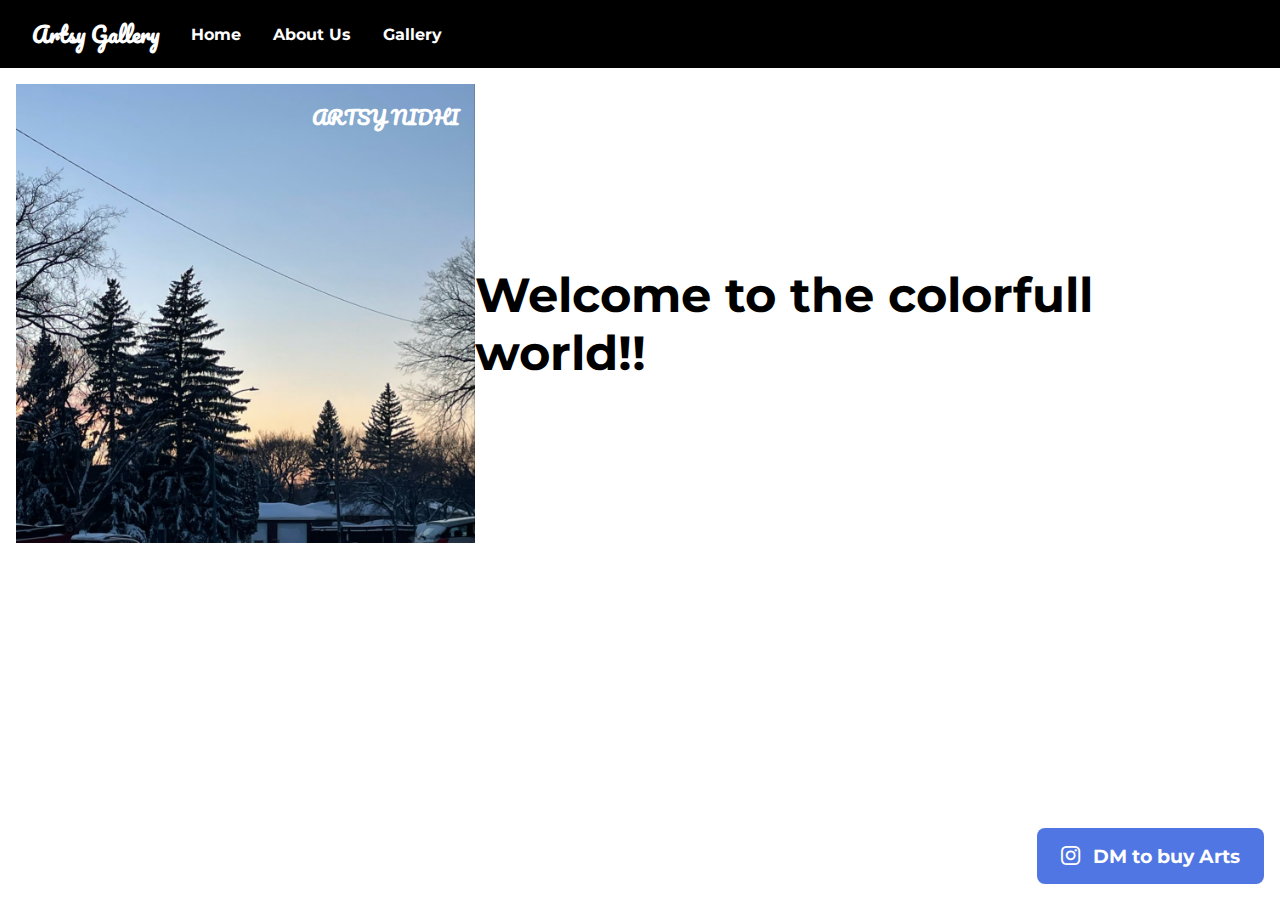
<file: about.html>
<!DOCTYPE html>
<html lang="en">

<head>
    <meta charset="UTF-8">
    <meta http-equiv="X-UA-Compatible" content="IE=edge">
    <meta name="viewport" content="width=device-width, initial-scale=1.0">
    <title>About Us</title>
    <link rel="stylesheet" href="./assets/css/style.css">
</head>

<body>

    <div class="header">
        <nav>
            <ul>
                <li><a href="./index.html">Artsy Gallery</a></li>
                <li><a href="./index.html">Home</a></li>
                <li><a href="./about.html">About Us</a></li>
                <li><a href="./gallery.html">Gallery</a></li>
            </ul>
        </nav>
    </div>


    <div class="aboutus">
        <div class="about-container">
            <p class="font-pac">Artsy Nidhi</p>
            <img src="./assets/images/logo.jpg" alt="">        
        </div>
        <p>Welcome to the colorfull world!!</p>
        
    </div>

    <a class="insta-link" href="https://instagram.com/artsy_nidhi"><i  class="bi icon-insta bi-instagram"></i> DM to buy Arts</a>

</body>

</html>
</file>
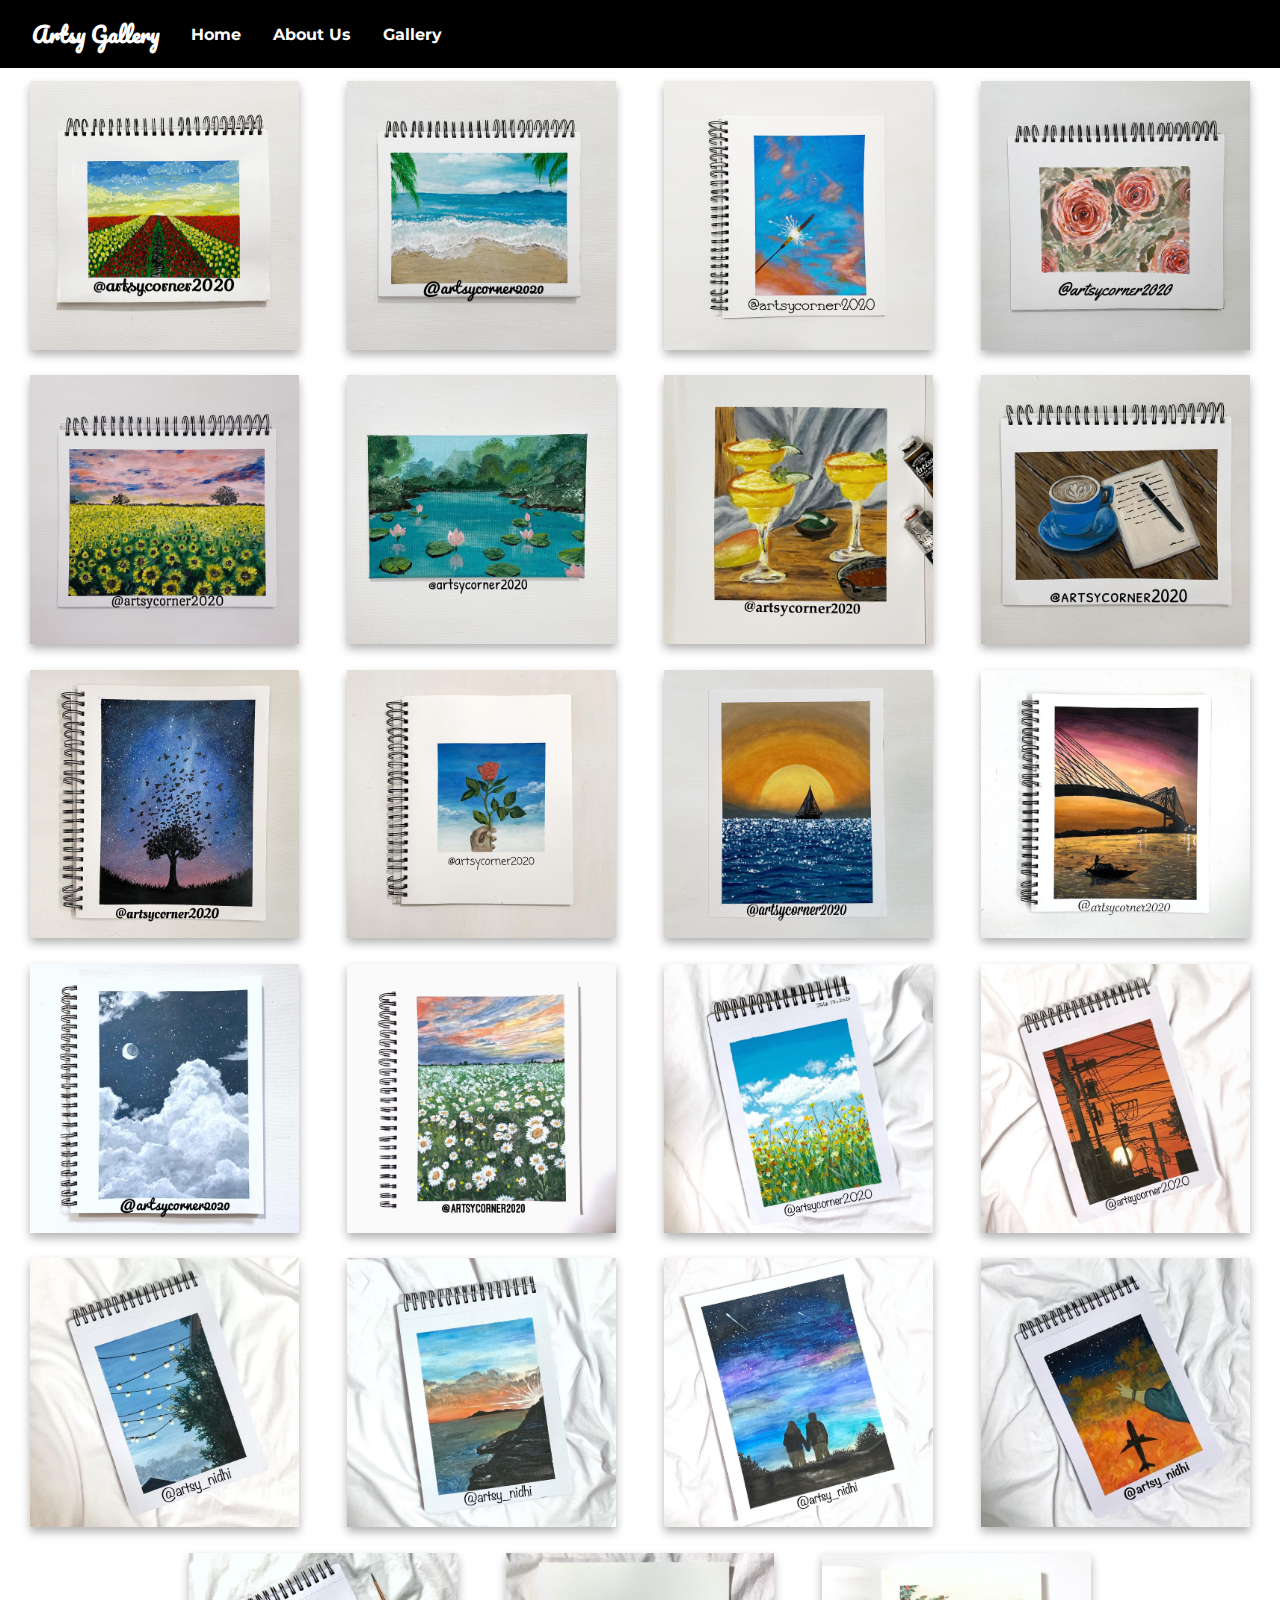
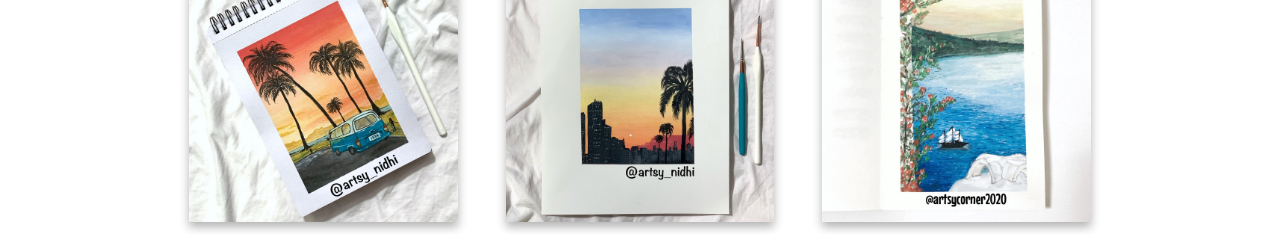
<file: gallery.html>
<!DOCTYPE html>
<html lang="en">
<head>
    <meta charset="UTF-8">
    <meta http-equiv="X-UA-Compatible" content="IE=edge">
    <meta name="viewport" content="width=device-width, initial-scale=1.0">
    <!-- <meta http-equiv="refresh" content="3">  -->
    <title>Gallery</title>
    <link rel="stylesheet" href="./assets/css/style.css">



</head>
<body>
    <div class="header">
        <nav>
            <ul>
                <li><a href="./index.html">Artsy Gallery</a></li>
                <li><a href="./index.html">Home</a></li>
                <li><a href="./about.html">About Us</a></li>
                <li><a href="./gallery.html">Gallery</a></li>
            </ul>
        </nav>
    </div>

    <div class="img-container">
         <div id="gallery" class="gallery">
            <img onclick="changeModalImage('images1')" src="./assets/images/images1.jpg"/>
            <img onclick="changeModalImage('images2')"  src="./assets/images/images2.jpg"/>
            <img onclick="changeModalImage('images3')"  src="./assets/images/images3.jpg"/>
            <img onclick="changeModalImage('images4')"  src="./assets/images/images4.jpg"/>
            <img onclick="changeModalImage('images5')"  src="./assets/images/images5.jpg"/>
            <img onclick="changeModalImage('images6')"  src="./assets/images/images6.jpg"/>
            <img onclick="changeModalImage('images7')"  src="./assets/images/images7.jpg"/>
            <img onclick="changeModalImage('images8')"  src="./assets/images/images8.jpg"/>
            <img onclick="changeModalImage('images9')"  src="./assets/images/images9.jpg"/>
            <img onclick="changeModalImage('images10')"  src="./assets/images/images10.jpg"/>
            <img onclick="changeModalImage('images11')"  src="./assets/images/images11.jpg"/>
            <img onclick="changeModalImage('images12')"  src="./assets/images/images12.jpg"/>
            <img onclick="changeModalImage('images13')"  src="./assets/images/images13.jpg"/>
            <img onclick="changeModalImage('images14')"  src="./assets/images/images14.jpg"/>
            <img onclick="changeModalImage('images15')"  src="./assets/images/images15.jpg"/>
            <img onclick="changeModalImage('images16')"  src="./assets/images/images16.jpg"/>
            <img onclick="changeModalImage('images17')"  src="./assets/images/images17.jpg"/>
            <img onclick="changeModalImage('images18')"  src="./assets/images/images18.jpg"/>
            <img onclick="changeModalImage('images19')"  src="./assets/images/images19.jpg"/>
            <img onclick="changeModalImage('images20')"  src="./assets/images/images20.jpg"/>
            <img onclick="changeModalImage('images21')"  src="./assets/images/images21.jpg"/>
            <img onclick="changeModalImage('images22')"  src="./assets/images/images22.jpg"/>
            <img onclick="changeModalImage('images23')"  src="./assets/images/images23.jpg"/>
        </div>
   
        <div id="modal" class="modal">
            <div class="img-gallery">
                <button onclick="closeModal()" class="close-btn">X</button>
                <img id="modalImg" src="./assets/images/images9i.jpg" alt="">
            </div>
        </div>

    </div>

   
    <script>
        let modal = document.getElementById("modal")

        function changeModalImage(img) {
            console.log(img)
            let modalImg=document.getElementById("modalImg").src ="./assets/images/"+img+"i.jpg"
            modal.style.display="flex"
            
            console.log(modalImg)

        }

        function closeModal () {
            modal.style.display="none"
            console.log("Modal Closed")
        }


    </script>
</body>
</html>
</file>
<file: assets/css/style.css>
@import url('https://fonts.googleapis.com/css2?family=Montserrat:wght@300&family=Pacifico&display=swap');

/* Icons */
@import url("https://cdn.jsdelivr.net/npm/bootstrap-icons@1.9.1/font/bootstrap-icons.css");

* {
    margin: 0;
    padding: 0;
    box-sizing: border-box;
}

body {
    font-family: 'Montserrat', sans-serif;
}

.font-pac {
    font-family: "Pacifico",cursive;
}

nav {
    padding: 1rem;
    background-color: black;
}

nav ul {
    list-style: none;
    display: flex;
    justify-content: start;
    align-items: center;

}

nav ul li {
    margin: 0 1rem;
}

nav ul li a {
    text-decoration: none;
    color: white;
    font-weight: bold;
}

nav ul li:first-child a {
    font-family: 'Pacifico', cursive;
    font-size: 1.3rem;
}

.container {
    overflow: hidden;
    height: 89.1vh;
    position: relative;
}

.container img {
    width: 100%;
    height: 100%;
}

.gallery-btn {
    position: absolute;
    top: 45%;
    left: 13%;
    color: black;
    text-decoration: none;
    background-color: rgb(211, 210, 210, 0.4);
    padding: 1rem 2rem;
    text-transform: capitalize;
    font-weight: bolder;
    transition-duration: 300ms;
}

.gallery-btn:hover {
    background-color: rgb(211, 210, 210);
}

.tagline {
    position: absolute;
    bottom: 3%;
    left: 50%;
    transform: translateX(-50%);
    /* it helps in shifting relative to its width only*/
    font-size: 4rem;
    /* font-weight: bold; */
    font-family: 'Pacifico', cursive;

}

.aboutus{
    display: flex;
    justify-content: space-between;
    align-items: center ;

}

.aboutus > p{
    margin-right: 2%;
    margin-top: 2rem;
    font-size: 3rem;
    font-weight: bolder;

}
.aboutus .about-container {
    margin-left: 1rem;
    margin-top: 1rem;
    position: relative;
    width: 37%;
}

.about-container img {
    width: 100%;
}

.about-container p {
    position: absolute;
    right:1rem;
    top:1rem;
    font-size: 1.2rem;
    font-weight: bold;
    text-transform: uppercase;
    color: white;
}

.insta-link {
    position: absolute;
    bottom: 1rem;
    right: 1rem;
    background-color: #4f76e2;
    color: white;
    text-decoration: none;
    padding: 1rem 1.5rem;
    border-radius: 0.5rem;
    font-weight: bold;
    font-size: 1.2rem;
    transition-duration: 300ms ;
}

.insta-link:hover {
    background-color: #1b4fdf;
}

.insta-link i {
    margin-right: 0.5rem;
}


.img-container{
    width: 100%;
    overflow: hidden;
    position: relative;
}

.gallery{
    width: 100%;
    background-color: white;
    display: flex;
    justify-content: center;
    align-items: center;
    flex-wrap: wrap;
}

.gallery img{
    margin: 0.8rem 1.5rem;
    width: 21%;
    box-shadow: 0 5px 9px 0 rgba(0, 0, 0, 0.3);

}


.img-gallery{
    width: 44%;
    background-color: rgb(182, 184, 182);
    height:95vh;
    position: relative;

}

.img-gallery img {
    width: 100%;
    height: 100%;
    object-fit: contain;
    padding: 3px;
}

.close-btn {
    cursor: pointer;
    display:flex;
    justify-content: center;
    align-items: center;
    position: absolute;
    padding:0.5rem;
    right: 5px;
    top:5px;
    width:2rem;
    height:2rem;
    background-color: black;
    border:0px solid white;
    border-radius: 50%;
    color: white;

}

.modal{
    width: 100%;
    height: 100vh;
    position: fixed;
    top: 0;
    left: 0;
    background-color: rgba(0, 0, 0, 0.7);
    display: none;
    justify-content: center;
    align-items: center;
}
</file>
